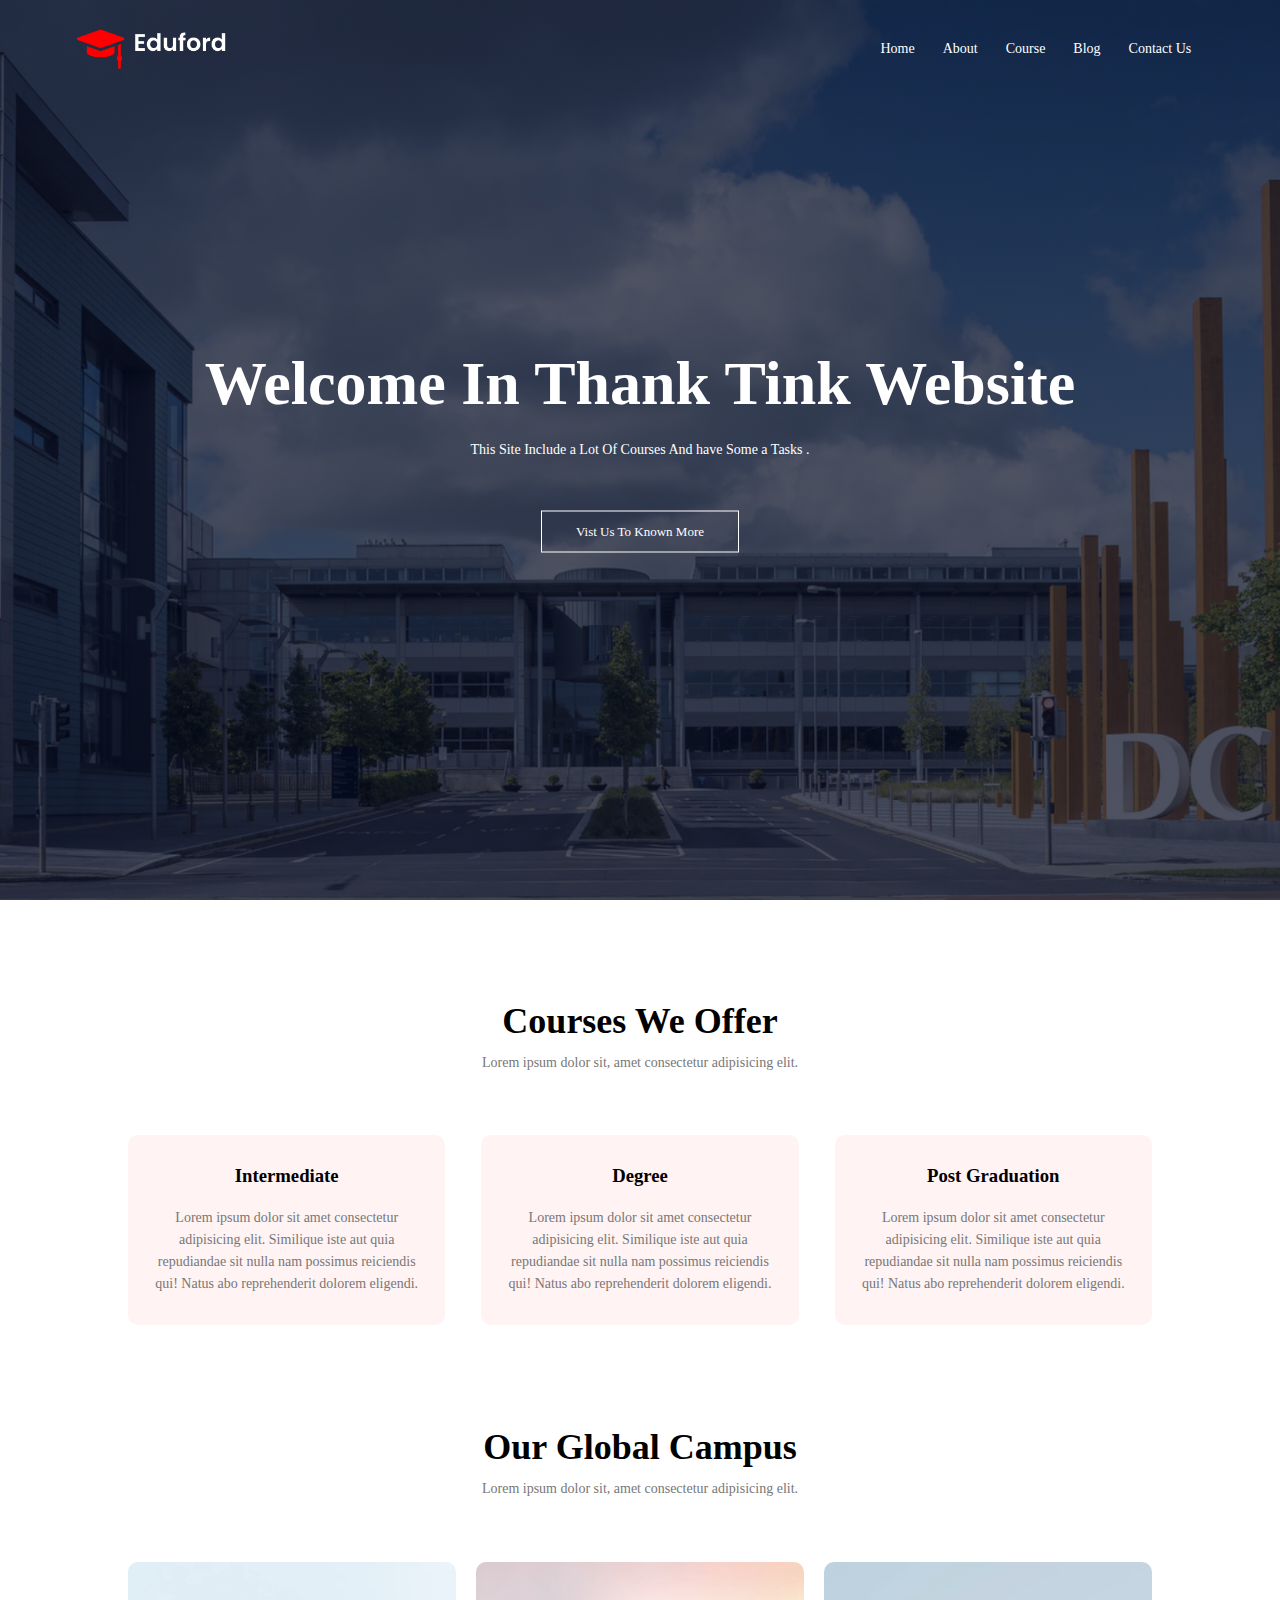
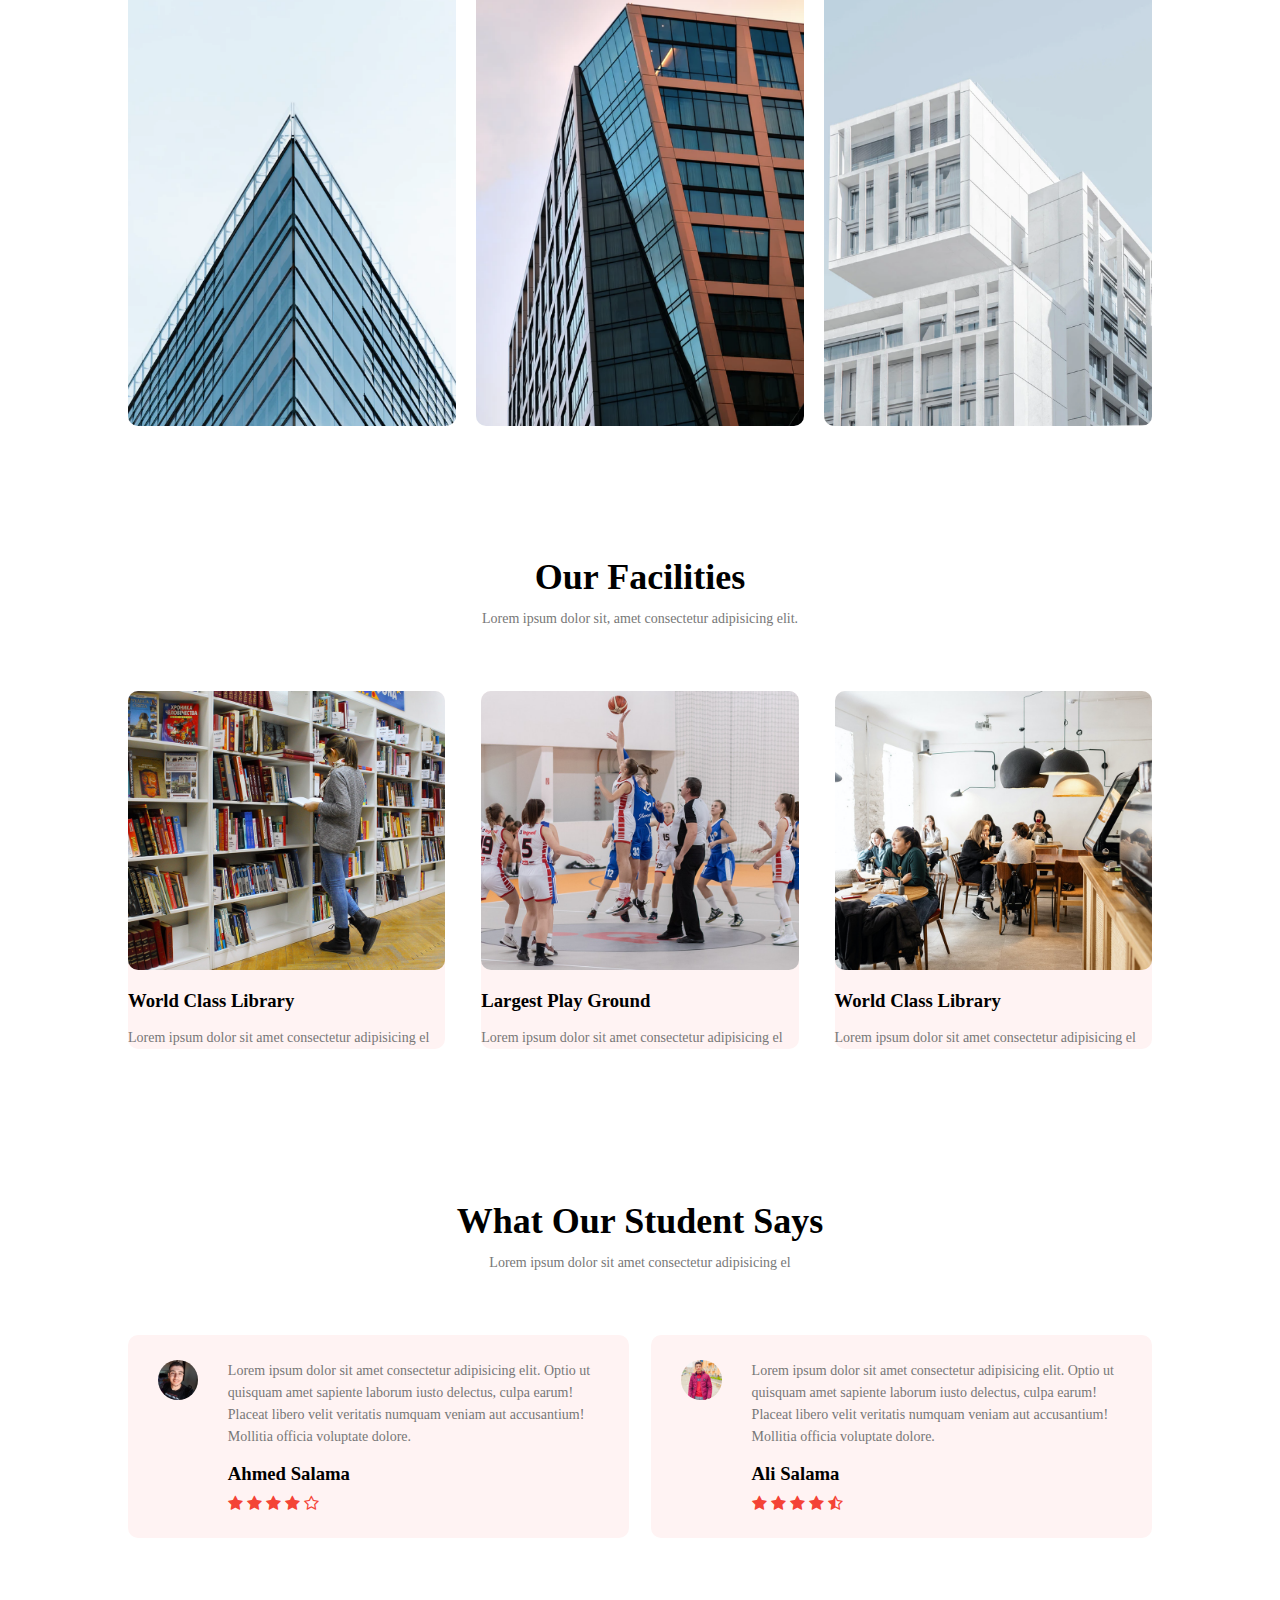
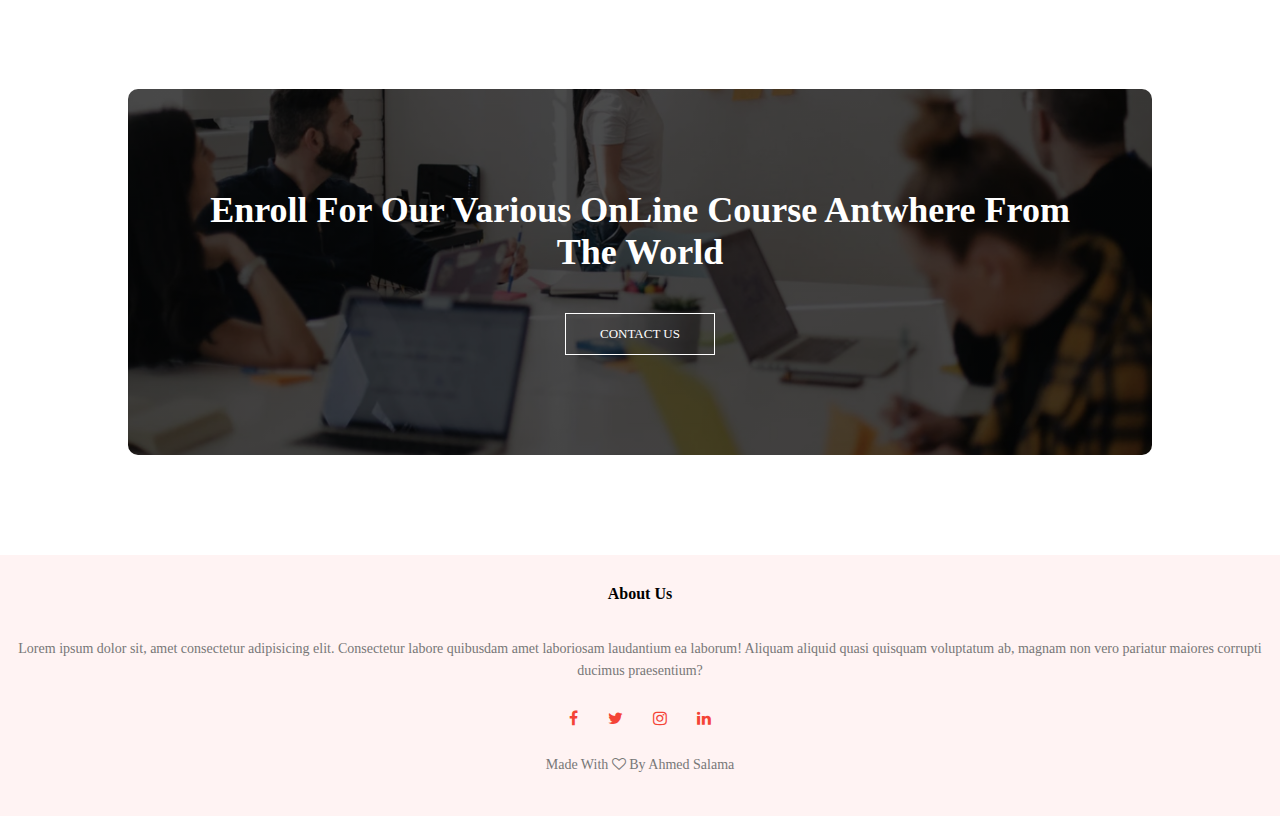
<file: index.html>
<!DOCTYPE html>
<html lang="en">
<head>
    <meta charset="UTF-8">
    <meta http-equiv="X-UA-Compatible" content="IE=edge">
    <link rel="stylesheet" href="style.css">
    <meta name="viewport" content="width=device-width, initial-scale=1.0">
    <link rel="preconnect" href="https://fonts.googleapis.com">
<link rel="preconnect" href="https://fonts.gstatic.com" crossorigin>
<link href="https://fonts.googleapis.com/css2?family=Rubik:ital,wght@0,300;0,600;1,300;1,500&display=swap" 
rel="stylesheet">
<link rel="stylesheet" href="https://stackpath.bootstrapcdn.com/font-awesome/4.7.0/css/font-awesome.min.css">
    <title>Univertry Website Desgin</title>
</head>
<body>
    <section class="header">
        <nav>
            <a href="index.html">
            <img src="eduford_img/logo.png" alt="logo">
            </a>
            <div class="nav-links" id="navLinks">
                <i class="fa fa-times" onclick="hideMenu()" ></i>
                <ul>
                    <li><a href="index.html">Home</a></li>
                    <li><a href="about.html">About</a></li>
                    <li><a href="Course.html">Course</a></li>
                    <li><a href="blog.html">Blog</a></li>
                    <li><a href="Contact.html">Contact Us</a></li>
                </ul>
            </div>
            <i class="fa fa-bars" onclick="showMenu()"></i>
        </nav>
        <div class="text-box">
            <h1>Welcome In Thank Tink Website</h1>
            <p>This Site Include a Lot Of Courses And have Some a Tasks .</p>
            <a href="Course.html" class="hero-btn">Vist Us To Known More</a>
        </div>
    </section>
    <!----------------- courses-------- -->
    <section class="course">
        <h1>Courses We Offer</h1>
        <p>Lorem ipsum dolor sit, amet consectetur adipisicing elit.</p>
        <div class="row">
            <div class="course-col">
                <h3>Intermediate</h3>
                <p>Lorem ipsum dolor sit amet consectetur adipisicing elit.
                Similique iste aut quia repudiandae sit nulla nam possimus 
                reiciendis qui! Natus abo reprehenderit dolorem eligendi.
                </p>
            </div>
            <div class="course-col">
                <h3>Degree</h3>
                <p>Lorem ipsum dolor sit amet consectetur adipisicing elit.
                Similique iste aut quia repudiandae sit nulla nam possimus 
                reiciendis qui! Natus abo reprehenderit dolorem eligendi.
                </p>
            </div>
            <div class="course-col">
                <h3>Post Graduation</h3>
                <p>Lorem ipsum dolor sit amet consectetur adipisicing elit.
                Similique iste aut quia repudiandae sit nulla nam possimus 
                reiciendis qui! Natus abo reprehenderit dolorem eligendi.
                </p>
            </div>
            
        </div>
    </section>

    <!-- campus -->
    <section class="campus">
        <h1>Our Global Campus</h1>
        <p>Lorem ipsum dolor sit, amet consectetur adipisicing elit.</p>
        <div class="row">
            <div class="campus-col">
                <img src="eduford_img/london.png" alt="londonPhoto">
                <div class="layer">
                    <h3>LONDON</h3>
                </div>
            </div>
            <div class="campus-col">
                <img src="eduford_img/newyork.png" alt="newyorkPhoto">
                <div class="layer">
                    <h3>NEWYORK</h3>
                </div>
            </div>
            <div class="campus-col">
                <img src="eduford_img/washington.png" alt="Washinton">
                <div class="layer">
                    <h3>WESTHINGTON</h3>
                </div>
            </div>
        </div>
    </section>

<!-- facility -->
<section class="facilities">
    <h1>Our Facilities</h1>
    <p>Lorem ipsum dolor sit, amet consectetur adipisicing elit.</p>
    <div class="row">
        <div class="facilities-col">
            <img src="eduford_img/library.png" alt="library">
            <h3>World Class Library</h3>
            <p>Lorem ipsum dolor sit amet consectetur adipisicing el </p>
        </div>
        <div class="facilities-col">
            <img src="eduford_img/basketball.png" alt="library">
            <h3>Largest Play Ground</h3>
            <p>Lorem ipsum dolor sit amet consectetur adipisicing el </p>
        </div>
        <div class="facilities-col">
            <img src="eduford_img/cafeteria.png" alt="library">
            <h3>World Class Library</h3>
            <p>Lorem ipsum dolor sit amet consectetur adipisicing el </p>
        </div>
    </div>
</section>

<!-- testimoials -->
<section class="testimonials">
    <h1> What Our Student Says</h1>
    <p>Lorem ipsum dolor sit amet consectetur adipisicing el </p>

    <div class="row">
        <div class="testimonials-col">
            <img src="eduford_img/user4.jpg" alt="user1">
            <div>
                <p>Lorem ipsum dolor sit amet consectetur adipisicing elit. Optio ut quisquam amet sapiente laborum iusto delectus,
                    culpa earum! Placeat libero velit veritatis numquam veniam aut accusantium! Mollitia officia voluptate dolore.
                    </p>
                    <h3>Ahmed Salama</h3>
                    <i class="fa fa-star" ></i>
                    <i class="fa fa-star" ></i>
                    <i class="fa fa-star" ></i>
                    <i class="fa fa-star" ></i>
                    <i class="fa fa-star-o" ></i>
            </div>
        </div>
        <div class="testimonials-col">
            <img src="eduford_img/user5.jpg" alt="user1">
            <div>
                <p>Lorem ipsum dolor sit amet consectetur adipisicing elit. Optio ut quisquam amet sapiente laborum iusto delectus,
                    culpa earum! Placeat libero velit veritatis numquam veniam aut accusantium! Mollitia officia voluptate dolore.
                    </p>
                    <h3>Ali Salama</h3>
                    <i class="fa fa-star" ></i>
                    <i class="fa fa-star" ></i>
                    <i class="fa fa-star" ></i>
                    <i class="fa fa-star" ></i>
                    <i class="fa fa-star-half-o" ></i>

            </div>
        </div>
    </div>
</section>

 <!--call to Action  -->
<section class="cta">
    <h1>Enroll For Our Various OnLine Course Antwhere From<br>
        The World
    </h1>
    <a href="Contact.html" class="hero-btn"   >CONTACT US</a>

</section>



<!-- footer -->
<section class="footer"> 
    <h4>About Us</h4>
    <p>
        Lorem ipsum dolor sit, amet consectetur adipisicing elit.
        Consectetur labore quibusdam amet laboriosam laudantium ea
        laborum! Aliquam aliquid quasi quisquam voluptatum ab, magnam non vero pariatur maiores corrupti ducimus praesentium?
    </p>
    <div class="icons">
        <i class="fa fa-facebook" ></i>
        <i class="fa fa-twitter" ></i>
        <i class="fa fa-instagram" ></i>
        <i class="fa fa-linkedin" ></i>
    </div>
    <p>Made With <i class="fa fa-heart-o"></i> By Ahmed Salama</p>
</section>

    <!-- js code -->
    <script>
        var navLinks = document.getElementById("navLinks");
        function showMenu(){
            navLinks.style.right= "0";
        }
        function hideMenu(){
            navLinks.style.right= "-200px";
        }
        
        
    </script>
</body>
</html>
</file>
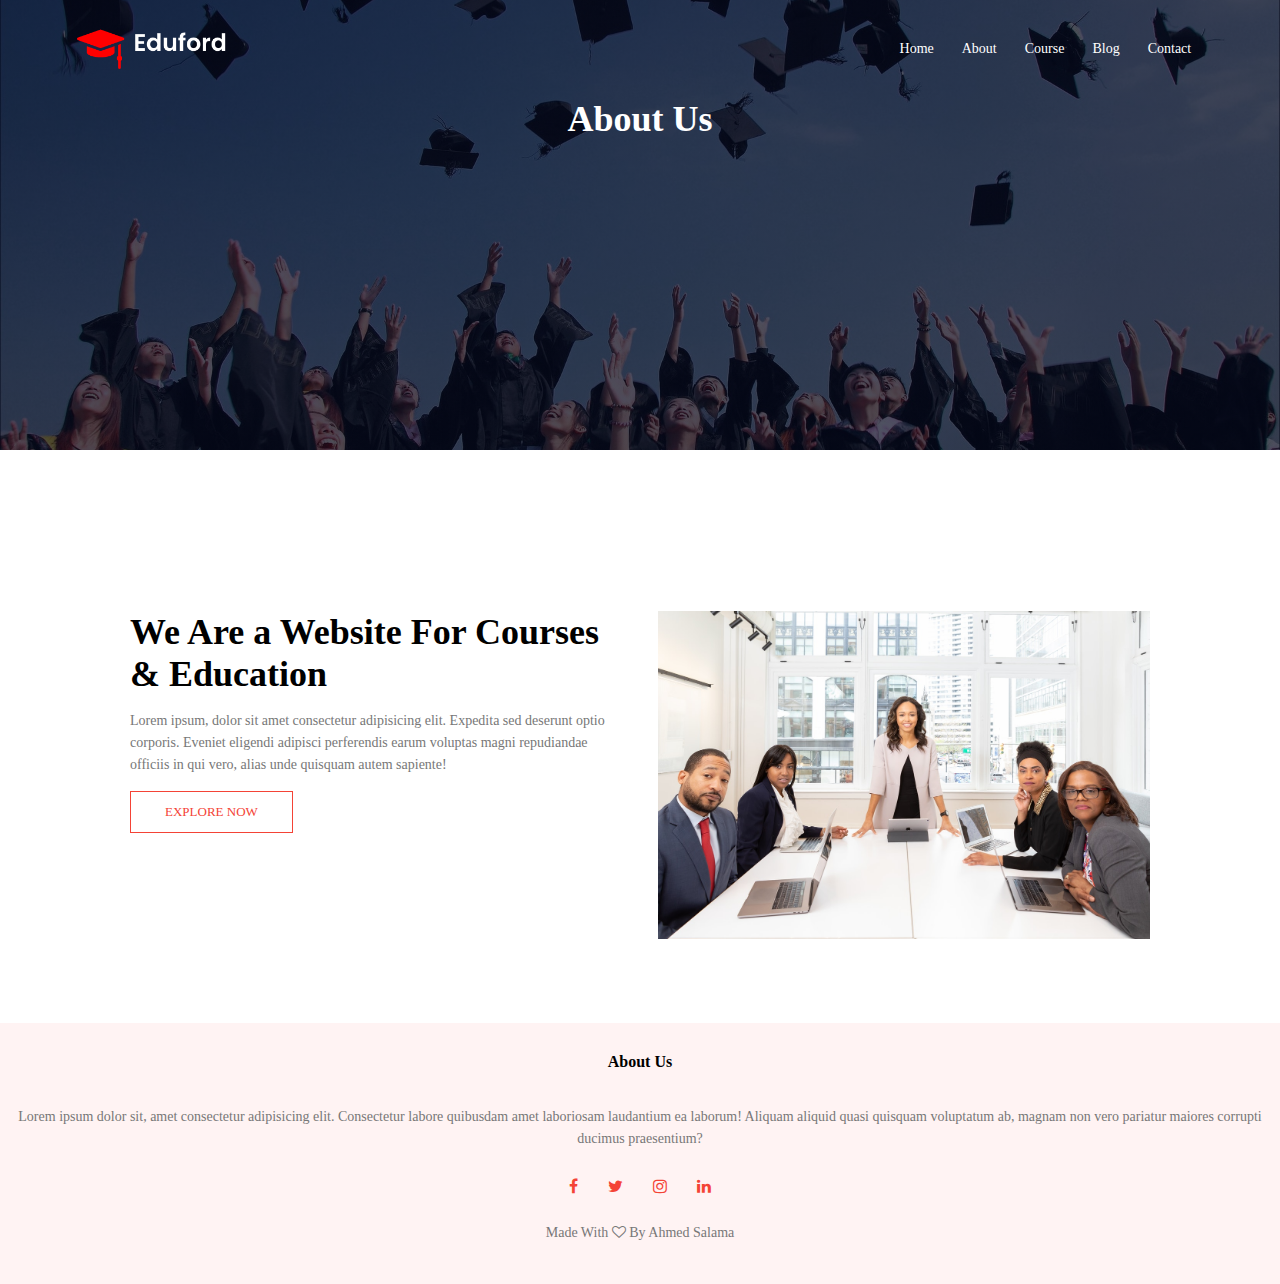
<file: about.html>
<!DOCTYPE html>
<html lang="en">
<head>
    <meta charset="UTF-8">
    <meta http-equiv="X-UA-Compatible" content="IE=edge">
    <link rel="stylesheet" href="style.css">
    <meta name="viewport" content="width=device-width, initial-scale=1.0">
    <link rel="preconnect" href="https://fonts.googleapis.com">
<link rel="preconnect" href="https://fonts.gstatic.com" crossorigin>
<link href="https://fonts.googleapis.com/css2?family=Rubik:ital,wght@0,300;0,600;1,300;1,500&display=swap" 
rel="stylesheet">
<link rel="stylesheet" href="https://stackpath.bootstrapcdn.com/font-awesome/4.7.0/css/font-awesome.min.css">
    <title>Univertry Website Desgin</title>
</head>
<body>
    <section class="sub-header">
        <nav>
            <a href="index.html">
            <img src="eduford_img/logo.png" alt="logo">
            </a>
            <div class="nav-links" id="navLinks">
                <i class="fa fa-times" onclick="hideMenu()" ></i>
                <ul>
                    <li><a href="index.html">Home</a></li>
                    <li><a href="about.html">About</a></li>
                    <li><a href="Course.html">Course</a></li>
                    <li><a href="blog.html">Blog</a></li>
                    <li><a href="Contact.html">Contact</a></li>
                </ul>
            </div>
            <i class="fa fa-bars" onclick="showMenu()"></i>
        </nav>
        <h1>About Us</h1>
        
    </section>

<!--  about us content -->
    <section class="about-us">
        <div class="row">
            <div class="about-col">
                <h1>We Are a Website For Courses & Education</h1>
                <p> Lorem ipsum, dolor sit amet consectetur adipisicing elit.
                    Expedita sed deserunt optio corporis. Eveniet eligendi adipisci 
                    perferendis earum voluptas magni repudiandae officiis in qui vero,
                    alias unde quisquam autem sapiente!</p>
                    <a href="" class="hero-btn red-btn">EXPLORE NOW</a>
            </div>
            <div class="about-col">
                <img src="eduford_img/about.jpg" alt="about">
            </div>
        </div>
    </section>








<!-- footer -->
<section class="footer"> 
    <h4>About Us</h4>
    <p>
        Lorem ipsum dolor sit, amet consectetur adipisicing elit.
        Consectetur labore quibusdam amet laboriosam laudantium ea
        laborum! Aliquam aliquid quasi quisquam voluptatum ab, magnam non vero pariatur maiores corrupti ducimus praesentium?
    </p>
    <div class="icons">
        <i class="fa fa-facebook" ></i>
        <i class="fa fa-twitter" ></i>
        <i class="fa fa-instagram" ></i>
        <i class="fa fa-linkedin" ></i>
    </div>
    <p>Made With <i class="fa fa-heart-o"></i> By Ahmed Salama</p>
</section>

    <!-- js code -->
    <script>
        var navLinks = document.getElementById("navLinks");
        function showMenu(){
            navLinks.style.right= "0";
        }
        function hideMenu(){
            navLinks.style.right= "-200px";
        }
    </script>
</body>
</html>
</file>
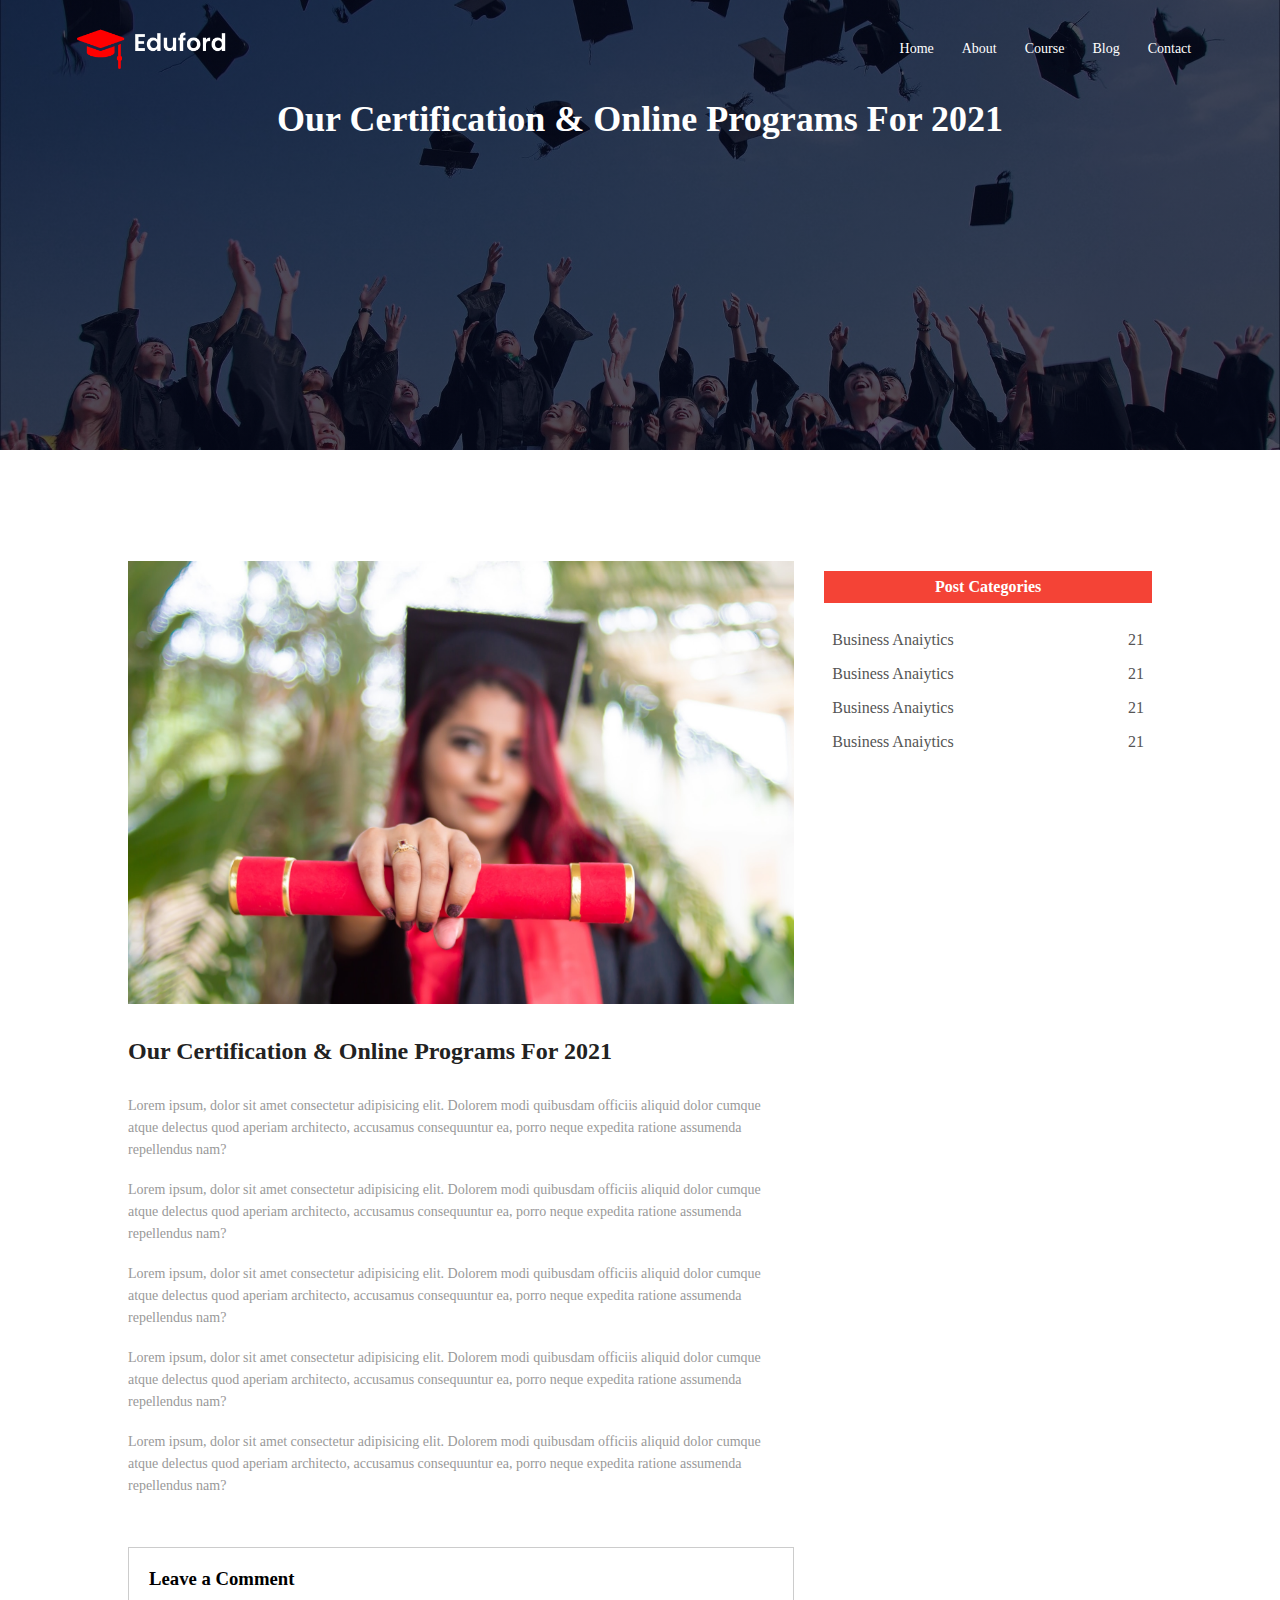
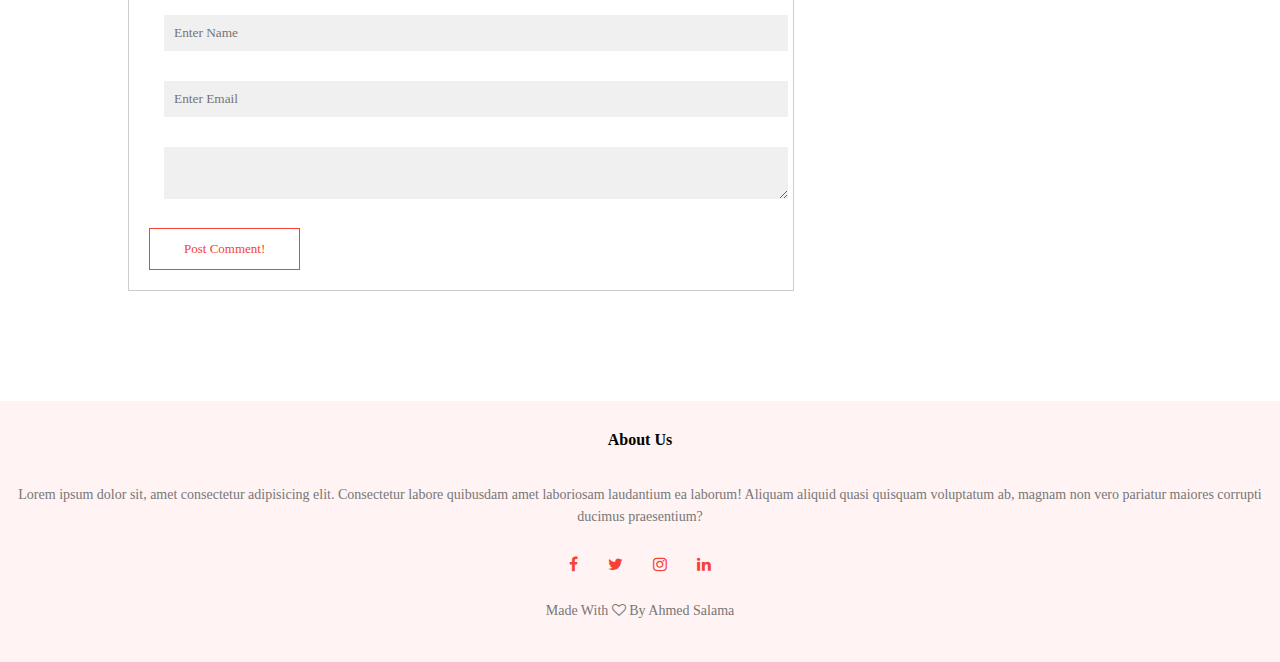
<file: blog.html>
<!DOCTYPE html>
<html lang="en">
<head>
    <meta charset="UTF-8">
    <meta http-equiv="X-UA-Compatible" content="IE=edge">
    <link rel="stylesheet" href="style.css">
    <meta name="viewport" content="width=device-width, initial-scale=1.0">
    <link rel="preconnect" href="https://fonts.googleapis.com">
<link rel="preconnect" href="https://fonts.gstatic.com" crossorigin>
<link href="https://fonts.googleapis.com/css2?family=Rubik:ital,wght@0,300;0,600;1,300;1,500&display=swap" 
rel="stylesheet">
<link rel="stylesheet" href="https://stackpath.bootstrapcdn.com/font-awesome/4.7.0/css/font-awesome.min.css">
    <title>Univertry Website Desgin</title>
</head>
<body>
    <section class="sub-header">
        <nav>
            <a href="index.html">
            <img src="eduford_img/logo.png" alt="logo">
            </a>
            <div class="nav-links" id="navLinks">
                <i class="fa fa-times" onclick="hideMenu()" ></i>
                <ul>
                    <li><a href="index.html">Home</a></li>
                    <li><a href="about.html">About</a></li>
                    <li><a href="Course.html">Course</a></li>
                    <li><a href="blog.html">Blog</a></li>
                    <li><a href="Contact.html">Contact</a></li>
                </ul>
            </div>
            <i class="fa fa-bars" onclick="showMenu()"></i>
        </nav>
        <h1>Our Certification & Online Programs For 2021</h1>
        
    </section>

<!-- blog page content -->
<section class="blog-content">
    <div class="row">
        <div class="blog-left">
            <img src="eduford_img/certificate.jpg" alt="certificate">
            <h2>Our Certification & Online Programs For 2021</h2>
            <p>Lorem ipsum, dolor sit amet consectetur adipisicing elit. Dolorem modi quibusdam officiis aliquid dolor cumque atque delectus quod aperiam architecto, accusamus consequuntur ea, porro neque expedita ratione assumenda repellendus nam?</p><br>
            <p>Lorem ipsum, dolor sit amet consectetur adipisicing elit. Dolorem modi quibusdam officiis aliquid dolor cumque atque delectus quod aperiam architecto, accusamus consequuntur ea, porro neque expedita ratione assumenda repellendus nam?</p><br>
            <p>Lorem ipsum, dolor sit amet consectetur adipisicing elit. Dolorem modi quibusdam officiis aliquid dolor cumque atque delectus quod aperiam architecto, accusamus consequuntur ea, porro neque expedita ratione assumenda repellendus nam?</p><br>
            <p>Lorem ipsum, dolor sit amet consectetur adipisicing elit. Dolorem modi quibusdam officiis aliquid dolor cumque atque delectus quod aperiam architecto, accusamus consequuntur ea, porro neque expedita ratione assumenda repellendus nam?</p><br>
            <p>Lorem ipsum, dolor sit amet consectetur adipisicing elit. Dolorem modi quibusdam officiis aliquid dolor cumque atque delectus quod aperiam architecto, accusamus consequuntur ea, porro neque expedita ratione assumenda repellendus nam?</p>


            <div class="comment-box">
                <h3>Leave a Comment</h3>
                <form action="" class="comment-form">
                    <input type="text" placeholder="Enter Name">
                    <input type="email" placeholder="Enter Email">
                    <textarea type="text" placeholder="Ypur Comment">
                    </textarea>
                    <button type="submit" class="hero-btn red-btn"> Post Comment!</button>
                </form>
            </div>
        </div>
        <div class="blog-right">
            <h3>Post Categories</h3>
            <div>
                <span>Business Anaiytics</span>
                <span>21</span>
            </div>
            <div>
                <span>Business Anaiytics</span>
                <span>21</span>
            </div>
            <div>
                <span>Business Anaiytics</span>
                <span>21</span>
            </div>
            <div>
                <span>Business Anaiytics</span>
                <span>21</span>
            </div>
        </div>
    </div>
</section>







<!-- footer -->
<section class="footer"> 
    <h4>About Us</h4>
    <p>
        Lorem ipsum dolor sit, amet consectetur adipisicing elit.
        Consectetur labore quibusdam amet laboriosam laudantium ea
        laborum! Aliquam aliquid quasi quisquam voluptatum ab, magnam non vero pariatur maiores corrupti ducimus praesentium?
    </p>
    <div class="icons">
        <i class="fa fa-facebook" ></i>
        <i class="fa fa-twitter" ></i>
        <i class="fa fa-instagram" ></i>
        <i class="fa fa-linkedin" ></i>
    </div>
    <p>Made With <i class="fa fa-heart-o"></i> By Ahmed Salama</p>
</section>

    <!-- js code -->
    <script>
        var navLinks = document.getElementById("navLinks");
        function showMenu(){
            navLinks.style.right= "0";
        }
        function hideMenu(){
            navLinks.style.right= "-200px";
        }
    </script>
</body>
</html>
</file>
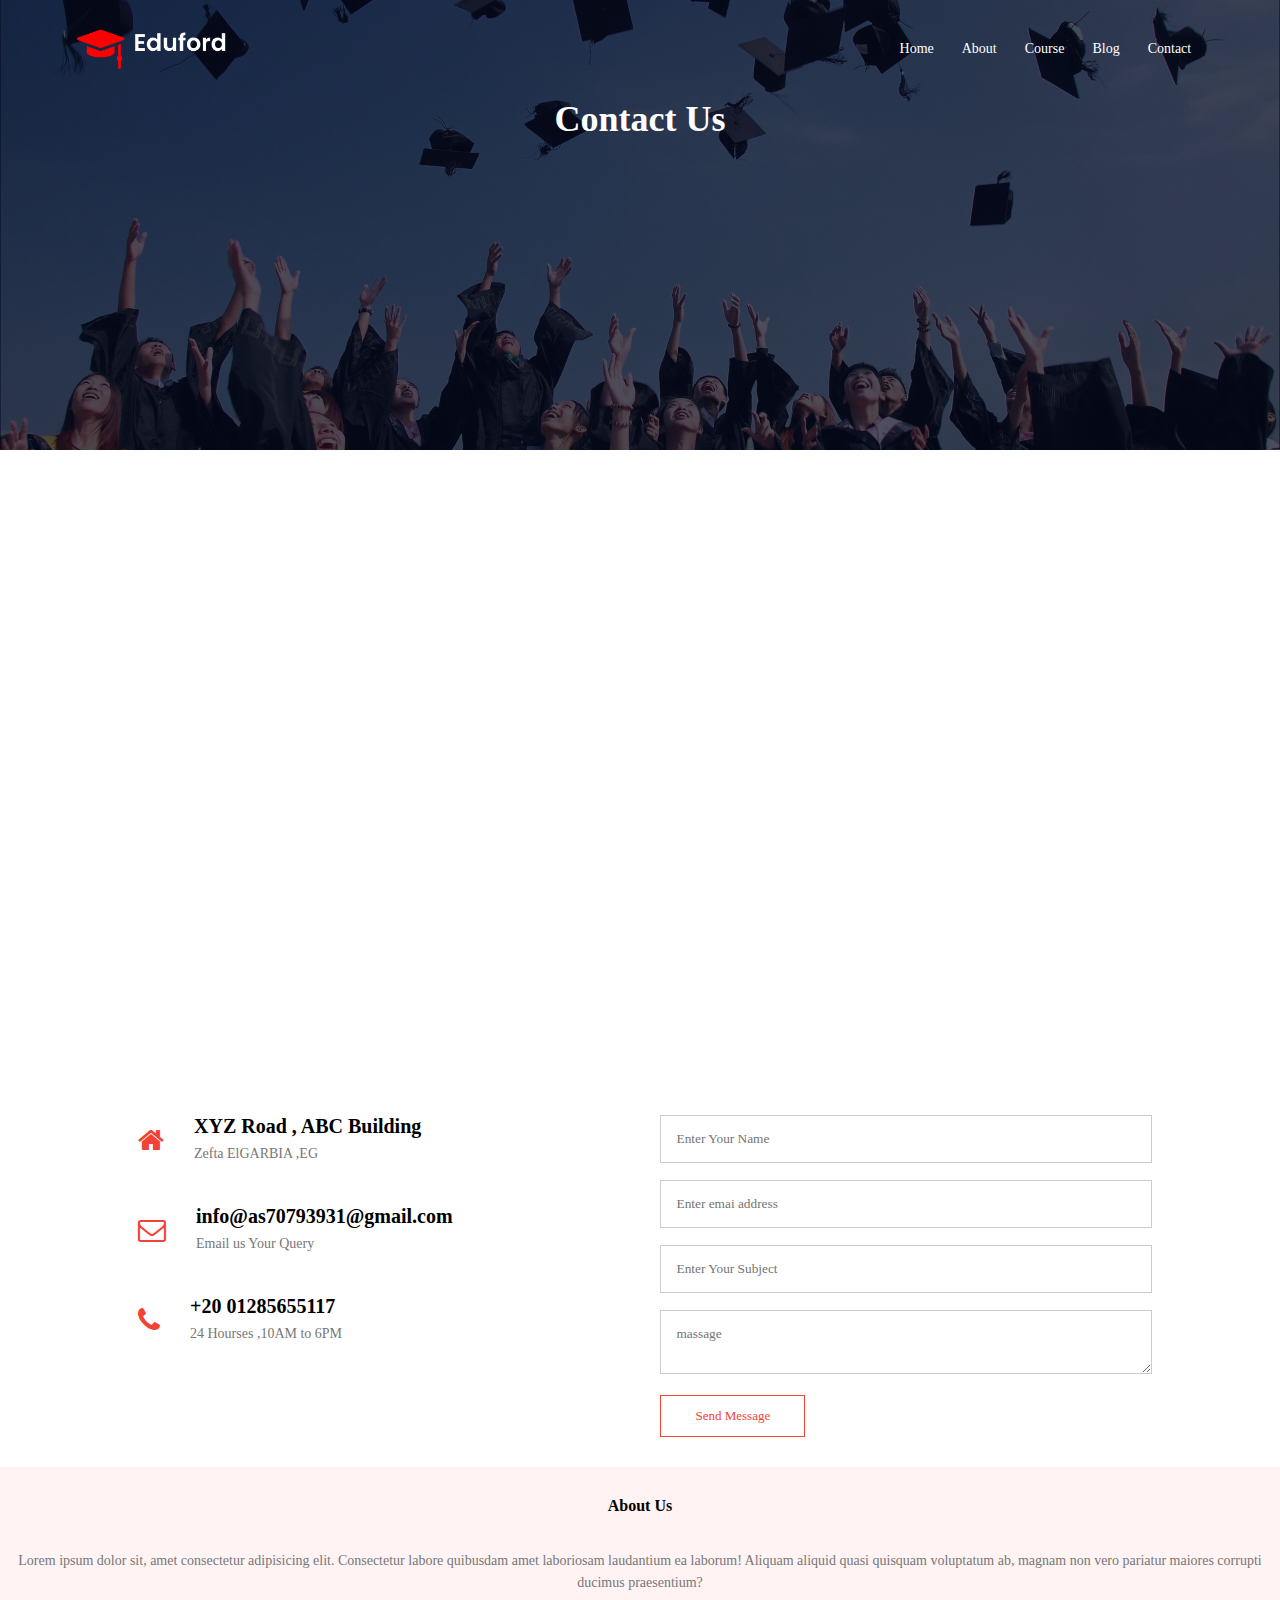
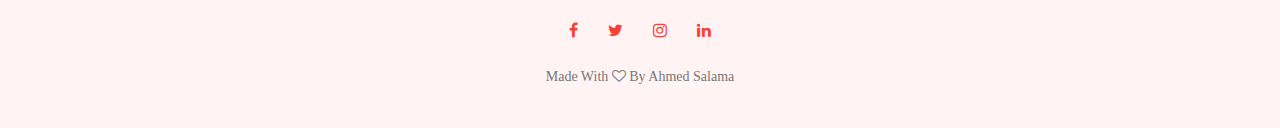
<file: Contact.html>
<!DOCTYPE html>
<html lang="en">
<head>
    <meta charset="UTF-8">
    <meta http-equiv="X-UA-Compatible" content="IE=edge">
    <link rel="stylesheet" href="style.css">
    <meta name="viewport" content="width=device-width, initial-scale=1.0">
    <link rel="preconnect" href="https://fonts.googleapis.com">
<link rel="preconnect" href="https://fonts.gstatic.com" crossorigin>
<link href="https://fonts.googleapis.com/css2?family=Rubik:ital,wght@0,300;0,600;1,300;1,500&display=swap" 
rel="stylesheet">
<link rel="stylesheet" href="https://stackpath.bootstrapcdn.com/font-awesome/4.7.0/css/font-awesome.min.css">
    <title>Univertry Website Desgin</title>
</head>
<body>
    <section class="sub-header">
        <nav>
            <a href="index.html">
            <img src="eduford_img/logo.png" alt="logo">
            </a>
            <div class="nav-links" id="navLinks">
                <i class="fa fa-times" onclick="hideMenu()" ></i>
                <ul>
                    <li><a href="index.html">Home</a></li>
                    <li><a href="about.html">About</a></li>
                    <li><a href="Course.html">Course</a></li>
                    <li><a href="blog.html">Blog</a></li>
                    <li><a href="">Contact</a></li>
                </ul>
            </div>
            <i class="fa fa-bars" onclick="showMenu()"></i>
        </nav>
        <h1>Contact Us</h1>
        
    </section>

<!-- section location -->

<section class="location">
    <iframe src="https://www.google.com/maps/embed?pb=!1m14!1m8!1m3!1d54916.48613276481!2d31.1870697!3d30.6542322!3m2!1i1024!2i768!4f13.1!3m3!1m2!1s0x14f7c249802c1eaf%3A0x27c219c2f84e0eac!2z2YPZgdixINmB2LHYs9mK2LPYjCDYstmB2KrZidiMINmF2K3Yp9mB2LjYqSDYp9mE2LrYsdio2YrYqQ!5e0!3m2!1sar!2seg!4v1702074558848!5m2!1sar!2seg" width="600" height="450" style="border:0;" allowfullscreen="" loading="lazy"
     referrerpolicy="no-referrer-when-downgrade"></iframe>
</section>
<section class="contact-us">
    <div class="row">
        <div class="contact-col">
            <div>
                <i class="fa fa-home"></i>
            <span>
                <h5>XYZ Road , ABC Building</h5>
                <p>Zefta ElGARBIA ,EG</p>
            </span>
            </div>
            <div>
                <i class="fa fa-envelope-o"></i>
            <span>
                <h5>info@as70793931@gmail.com</h5>
                <p>Email us Your Query</p>
            </span>
            </div>
            <div>
                <i class="fa fa-phone"></i>
            <span>
                <h5>+20 01285655117</h5>
                <p>24 Hourses  ,10AM to 6PM</p>
            </span>
            </div>
            
        </div>
        <div class="contact-col">
            <form action="form-handel.php" method="post">
                <input type="text" placeholder="Enter Your Name" required name="name">
                <input type="email" placeholder="Enter emai address" required name="email">
                <input type="text" placeholder="Enter Your Subject" required name="subject">
                <textarea type="8" placeholder="massage" required name="message"></textarea>
                <button type="submit" class="hero-btn red-btn">Send Message</button>
            </form>
        </div>
    </div>
</section>





<!-- footer -->
<section class="footer"> 
    <h4>About Us</h4>
    <p>
        Lorem ipsum dolor sit, amet consectetur adipisicing elit.
        Consectetur labore quibusdam amet laboriosam laudantium ea
        laborum! Aliquam aliquid quasi quisquam voluptatum ab, magnam non vero pariatur maiores corrupti ducimus praesentium?
    </p>
    <div class="icons">
        <i class="fa fa-facebook" ></i>
        <i class="fa fa-twitter" ></i>
        <i class="fa fa-instagram" ></i>
        <i class="fa fa-linkedin" ></i>
    </div>
    <p>Made With <i class="fa fa-heart-o"></i> By Ahmed Salama</p>
</section>

    <!-- js code -->
    <script>
        var navLinks = document.getElementById("navLinks");
        function showMenu(){
            navLinks.style.right= "0";
        }
        function hideMenu(){
            navLinks.style.right= "-200px";
        }
    </script>
</body>
</html>
</file>
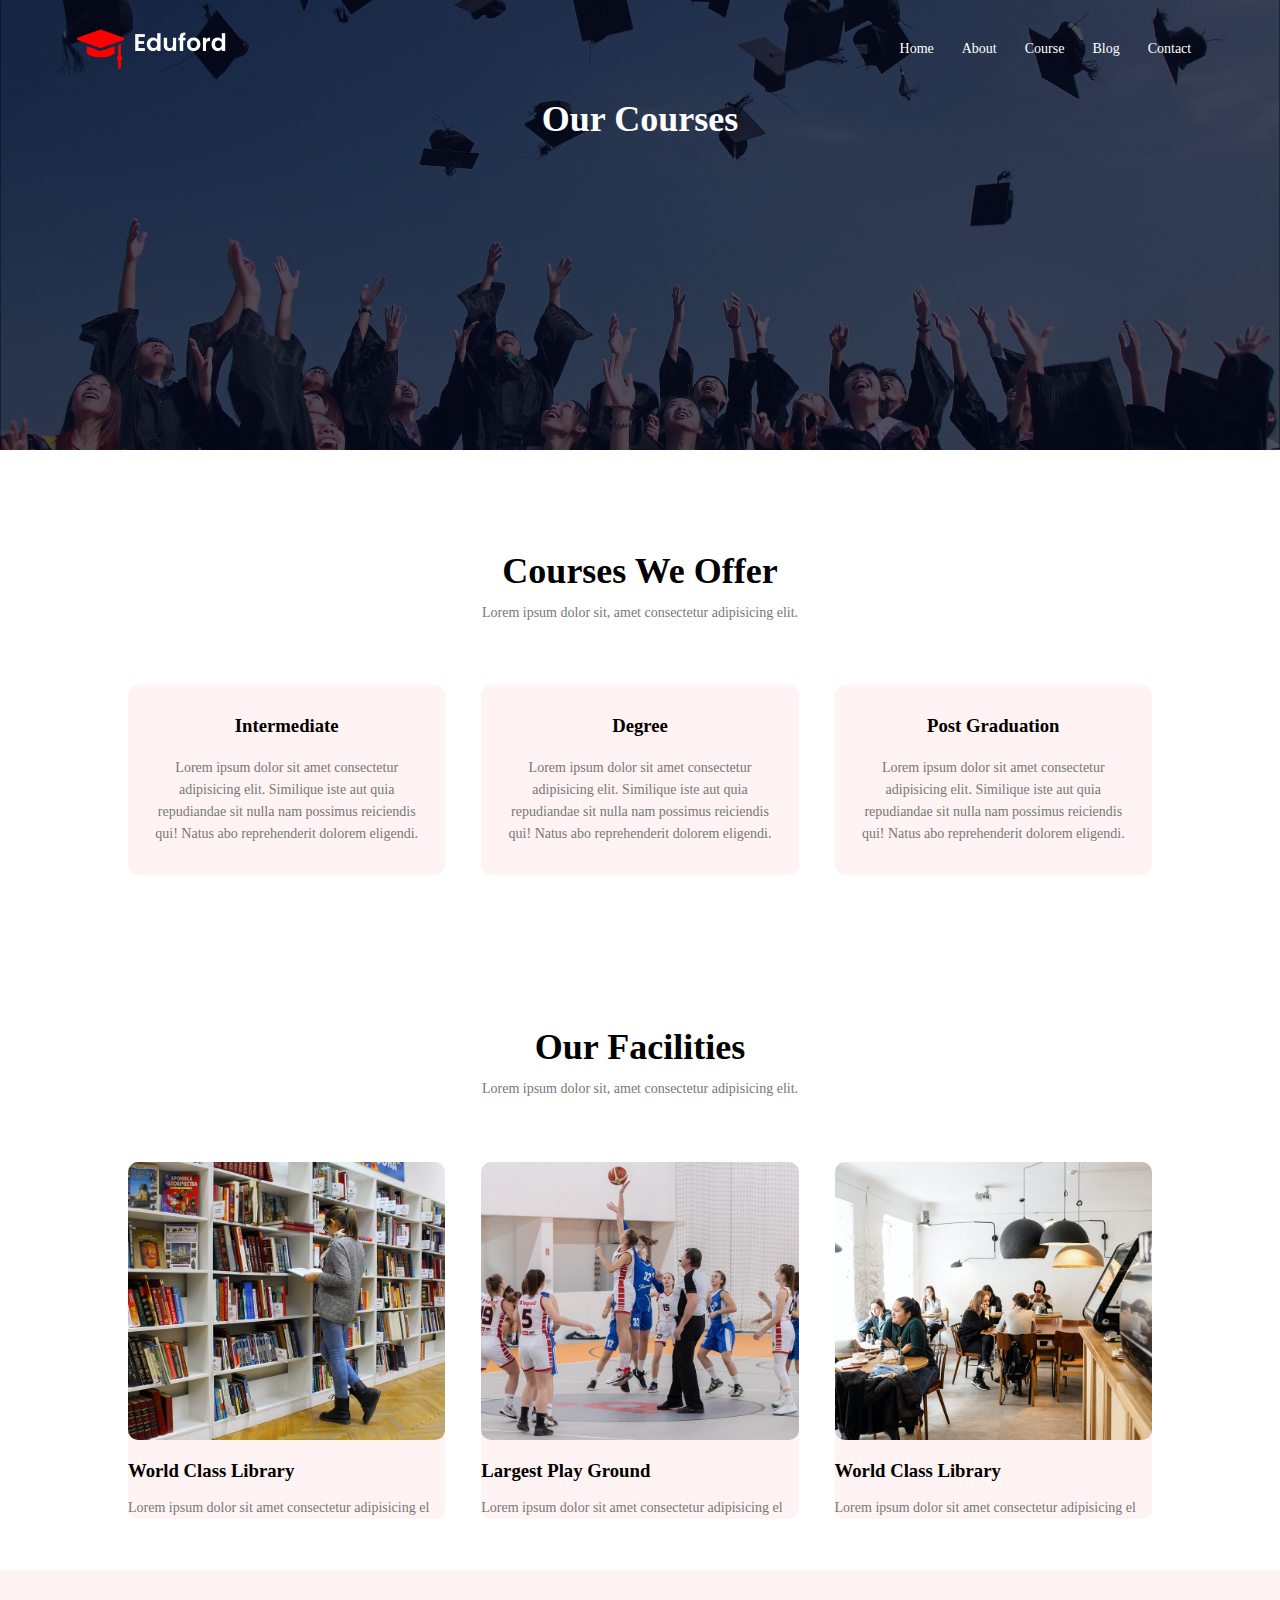
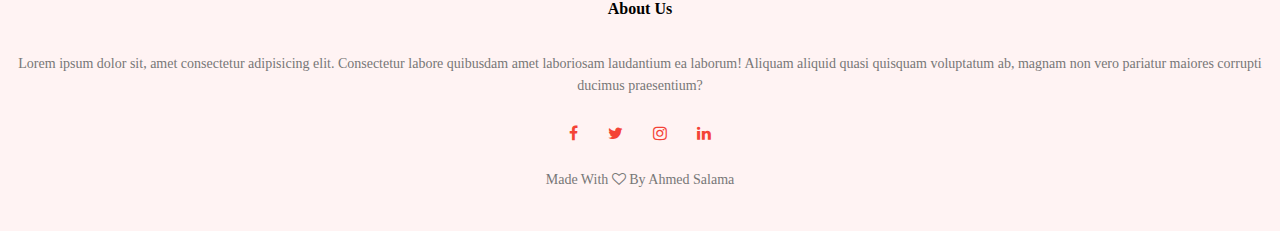
<file: Course.html>
<!DOCTYPE html>
<html lang="en">
<head>
    <meta charset="UTF-8">
    <meta http-equiv="X-UA-Compatible" content="IE=edge">
    <link rel="stylesheet" href="style.css">
    <meta name="viewport" content="width=device-width, initial-scale=1.0">
    <link rel="preconnect" href="https://fonts.googleapis.com">
<link rel="preconnect" href="https://fonts.gstatic.com" crossorigin>
<link href="https://fonts.googleapis.com/css2?family=Rubik:ital,wght@0,300;0,600;1,300;1,500&display=swap" 
rel="stylesheet">
<link rel="stylesheet" href="https://stackpath.bootstrapcdn.com/font-awesome/4.7.0/css/font-awesome.min.css">
    <title>Univertry Website Desgin</title>
</head>
<body ">
    <section class="sub-header">
        <nav>
            <a href="index.html">
            <img src="eduford_img/logo.png" alt="logo">
            </a>
            <div class="nav-links" id="navLinks">
                <i class="fa fa-times" onclick="hideMenu()" ></i>
                <ul>
                    <li><a href="index.html">Home</a></li>
                    <li><a href="about.html">About</a></li>
                    <li><a href="Course.html">Course</a></li>
                    <li><a href="blog.html">Blog</a></li>
                    <li><a href="Contact.html">Contact</a></li>
                </ul>
            </div>
            <i class="fa fa-bars" onclick="showMenu()"></i>
        </nav>
        <h1>Our Courses</h1>
        
    </section>
<!--  Courses -->

<section class="course">
    <h1>Courses We Offer</h1>
    <p>Lorem ipsum dolor sit, amet consectetur adipisicing elit.</p>
    <div class="row">
        <div class="course-col">
            <h3>Intermediate</h3>
            <p>Lorem ipsum dolor sit amet consectetur adipisicing elit.
            Similique iste aut quia repudiandae sit nulla nam possimus 
            reiciendis qui! Natus abo reprehenderit dolorem eligendi.
            </p>
        </div>
        <div class="course-col">
            <h3>Degree</h3>
            <p>Lorem ipsum dolor sit amet consectetur adipisicing elit.
            Similique iste aut quia repudiandae sit nulla nam possimus 
            reiciendis qui! Natus abo reprehenderit dolorem eligendi.
            </p>
        </div>
        <div class="course-col">
            <h3>Post Graduation</h3>
            <p>Lorem ipsum dolor sit amet consectetur adipisicing elit.
            Similique iste aut quia repudiandae sit nulla nam possimus 
            reiciendis qui! Natus abo reprehenderit dolorem eligendi.
            </p>
        </div>
        
    </div>
</section>

<!-- facilities -->

<section class="facilities">
    <h1>Our Facilities</h1>
    <p>Lorem ipsum dolor sit, amet consectetur adipisicing elit.</p>
    <div class="row">
        <div class="facilities-col">
            <img src="eduford_img/library.png" alt="library">
            <h3>World Class Library</h3>
            <p>Lorem ipsum dolor sit amet consectetur adipisicing el </p>
        </div>
        <div class="facilities-col">
            <img src="eduford_img/basketball.png" alt="library">
            <h3>Largest Play Ground</h3>
            <p>Lorem ipsum dolor sit amet consectetur adipisicing el </p>
        </div>
        <div class="facilities-col">
            <img src="eduford_img/cafeteria.png" alt="library">
            <h3>World Class Library</h3>
            <p>Lorem ipsum dolor sit amet consectetur adipisicing el </p>
        </div>
    </div>
</section>



<!-- footer -->
<section class="footer"> 
    <h4>About Us</h4>
    <p>
        Lorem ipsum dolor sit, amet consectetur adipisicing elit.
        Consectetur labore quibusdam amet laboriosam laudantium ea
        laborum! Aliquam aliquid quasi quisquam voluptatum ab, magnam non vero pariatur maiores corrupti ducimus praesentium?
    </p>
    <div class="icons">
        <i class="fa fa-facebook" ></i>
        <i class="fa fa-twitter" ></i>
        <i class="fa fa-instagram" ></i>
        <i class="fa fa-linkedin" ></i>
    </div>
    <p>Made With <i class="fa fa-heart-o"></i> By Ahmed Salama</p>
</section>

    <!-- js code -->
    <script>
        var navLinks = document.getElementById("navLinks");
        function showMenu(){
            navLinks.style.right= "0";
        }
        function hideMenu(){
            navLinks.style.right= "-200px";
        }
    </script>
</body>
</html>
</file>
<file: style.css>
* {
    margin: 0;
    padding: 0;
    font-family: 'Poppins','sans-serif';
}
.header {
    min-height: 100vh;
    width: 100%;
    background-image: linear-gradient(rgba(4,9,30,0.7),rgba(4,9,30,0.7)) , url(eduford_img/banner.png);
    background-position: center;
    background-size: cover;
    position: relative;
}
nav {
    display: flex;
    padding: 2% 6%;
    justify-content: center;
    align-items: center;
}
nav img {
    width: 150px;
}
.nav-links {
    flex: 1;
    text-align: right;
}
.nav-links ul li{
    list-style: none;
    display: inline-block;
    padding: 8px 12px;
    position: relative;
}
.nav-links ul li::after {
    content: '';
    width: 0%;
    height: 2px;
    background-color: #f44336;
    display: block;
    margin: auto;
    transition: .5s;
}
.nav-links ul li a {
    text-decoration: none;
    color: #fff;
    font-size: 14px;
}
.nav-links ul li:hover::after {
    width: 100%;

}
.text-box {
    width: 90%;
    color: #fff;
    position: absolute;
    top: 50%;
    left: 50%;
    transform: translate(-50% , -50%);
    text-align: center;
}
.text-box h1 {
    font-size: 62px;
}
.text-box p {
    margin: 10px 0 40px;
    color: #fff;
}
.hero-btn {
    text-decoration: none;
    color: #fff;
    border: 1px solid #fff;
    display: inline-block;
    position: relative;
    font-size: 13px;
    cursor: pointer;
    background: transparent;
    padding: 12px 34px;
}
.hero-btn:hover {
    border: 1px solid #f44336;
    color: #fff;
    background-color: #f44336;
    transition: .5s ease-in-out;
}
nav .fa {
    display: none;
}
 nav  .fa-bars {
    position: absolute;
    top: 0px;
    right: 0px ;
 }
/* responsive a small screen */
@media (max-width:700px) {
    .text-box h1 {
        font-size: 20px;
    }
    .nav-links ul li {
        display: block;
    }
    .nav-links {
        position: fixed;
        background:#f44336 ;
        height: 100vh;
        width: 200px;
        top: 0;
        right: -200px;
        text-align: left;
        z-index: 2;
        transition: .5s ease-in-out;
    }
    nav .fa {
        display: block;
        color: #fff;
        margin: 10px;
        font-size: 22px;
        cursor: pointer;
        
    }
    .nav-links ul  {
        padding: 30px;
    }
    /* -------row in cards */
    .row {
        flex-direction: column;
    }
    /* testimonial */
    .testimonials-col img {
        margin-left: 0px;
        margin-right: 15px;
    }
    /* cta */
    .cta h1 {
        font-size: 20px;
    }
    /* blog sub-header */
    .sub-header h1 {
        font-size: 24px;
    }
}
/* ----courses */
.course {
    width: 80%;
    margin: auto;
    text-align: center;
    padding-top: 100px;
}
h1 {
    font-size: 36px;
    font-weight: 600;
}
p {
    color: #777;
    font-size: 14px;
    font-weight: 300;
    line-height: 22px;
    padding: 10px;
}
.row {
    margin-top: 5%;
    display: flex;
    justify-content: space-between;
}
.course-col {
    flex-basis: 31%;
    background: #fff3f3;
    padding: 20px 12px;
    border-radius: 10px;
    box-sizing: border-box;
    margin-bottom: 5%;
    transition: 0.5s;
}
h3 {
    text-align: center;
    font-weight: 600;
    margin: 10px 0;
}
.course-col:hover {
    box-shadow: 0 0 20px 0px rgba(0, 0, 0, 0.2);
}

/* canpus */
.campus {
    width: 80%;
    margin: auto;
    text-align: center;
    padding-top: 50px;
}
.campus-col {
    flex-basis: 32%;
    border-radius: 10px;
    margin-bottom: 30px;
    position: relative;
    overflow: hidden;
}
.campus-col img {
    width: 100%;
    display: block; 
}
.layer {
    background: transparent;
    height: 100%;
    width: 100%;
    position: absolute;
    top: 0;
    left: 0;
    transition: 0.5s ease-in-out;
}
.layer:hover {
    background: rgba(0, 0, 0, 0.5);
}
.layer h3 {
    width: 100%;
    font-weight: 500;
    color: #fff;
    font-size: 26px;
    bottom: 0;
    left: 50%;
    transform: translateX(-50%);
    position: absolute;
    opacity: 0;
    transition: 0.5s ease-in-out;
}
.layer:hover h3 {
    bottom: 49%;
    opacity: 1;
}

/* facilities */
.facilities {
    width: 80%;
    margin: auto;
    text-align: center;
    padding-top: 100px;


}
.facilities-col {
    flex-basis: 31%;
    border-radius: 10px;
    margin-bottom: 5%;
    text-align: left;
    background-color: #fff3f3;
    
}

.facilities-col img {
    width: 100%;
    border-radius: 10px;
}
.facilities-col p {
    padding: 0;
}
.facilities-col h3 {
    margin-top: 16px;
    margin-bottom: 15px;
    text-align: left;
}
/* teatimonial */
.testimonials {
    width: 80%;
    margin: auto;
    padding-top: 100pX;
    text-align: center;

}
.testimonials-col {
    flex-basis: 44%;
    border-radius: 10px;
    margin-bottom: 5%;
    text-align: left;
    background: #fff3f3;
    padding: 25px;
    cursor: pointer;
    display: flex
}
.testimonials-col img {
    height: 40px;
    margin-left: 5px;
    margin-right: 30px;
    border-radius: 50%
}
.testimonials-col h3 {
    margin-top: 15px;
    text-align: left;
}
.testimonials-col p {
    padding: 0;
}
.testimonials-col:hover {
    
        box-shadow: 0 0 20px 0px rgba(0, 0, 0, 0.2);
    
}
.testimonials-col .fa {
    color: #f44336;
}
/* call action */
.cta {
    margin: 100px auto;
    width: 80%;
    background-image: linear-gradient(rgba(0,0,0,0.7),rgba(0,0,0,0.7)),url(eduford_img/banner2.jpg);
    background-size: cover;
    text-align: center;
    background-position: center;
    border-radius: 10px;
    padding: 100px 0;
    
}
.cta h1 {
    
    color: #fff;
    margin-bottom: 40px;
}
/* footer */
.footer {
    width: 100%;
    text-align: center;
    padding: 30px 0;
    /* background: rgba(0, 0, 0, 0.5); */
    background: #fff3f3;
}
.footer h4 {
    margin-bottom: 25px;
    
}
.icons .fa {
    color: #f44336;
    margin: 0 13px;
    cursor: pointer;
    padding: 18px 0;
}
/* -------about us page---------- */
.sub-header {
    height: 50vh;
    width: 100%;
    background-image:linear-gradient(rgba(4,9,30,0.7),rgba(4,9,30,0.7)),url(eduford_img/background.jpg) ;
    background-position: center;
    background-size: cover;
    text-align: center;
    color: #fff;
}
.about-us {
    width: 80%;
    margin: auto;
    padding-top: 80px;
    padding-bottom: 50px;
}
.about-col {
    flex-basis: 48%;
    padding:30px 2px;

}
.about-col img {
    width: 100%;
}
.about-col h1 {
    padding-top: 0;
}
.about-col p {
    padding: 15px 0;
}
.red-btn {
    border: 1px solid #f44336;
    background: transparent;
    color: #f44336;
}
.red-btn:hover {
    color: #fff;
    transition: .5s ease-in-out;
}
/* blog content */
.blog-content {
    width: 80%;
    margin: auto;
    padding: 60px 0;
}
.blog-left {
    flex-basis: 65%;
}
.blog-left img {
    width: 100%;
}
.blog-left h2 {
    color: #222;
    font-weight: 600;
    margin: 30px 0;
}
.blog-left p {
    color: #999;
    padding: 0;
}
.blog-right {
    flex-basis: 32%;
}
.blog-right h3 {
    background: #f44336;
    color: #fff;
    padding: 7px 0;
    font-size: 16px;
    margin-bottom: 20px;
}
.blog-right div {
    display: flex;
    align-items: center;
    justify-content: space-between;
    color: #555;
    padding: 8px;
    box-sizing: border-box;
}
/* comment box */
.comment-box {
    border: 1px solid #ccc;
    margin: 50px 0;
    padding: 10px 20px;
}
.comment-box h3 {
    text-align: left;
}
.comment-form input , .comment-form textarea {
    width: 100%;
    padding: 10px;
    margin: 15px;
    box-sizing: border-box;
    border: none;
    outline: none;
    background: #f0f0f0;

}
.comment-form button {
    margin: 10px 0;
}
/* contact us  */

.location {
    width: 80%;
    margin: auto;
    padding: 80pX 0;
}
.location iframe {
    width: 100%;
}




.contact-us {
    width: 80%;
    margin: auto;
}
.contact-col {
    flex-basis: 48%;
    margin-bottom: 30px;

}
.contact-col div {
    display: flex;
    align-items: center;
    margin-bottom: 40px;

}
.contact-col div .fa {
    font-size: 28px;
    color: #f44336;
    margin: 10px;
    margin-right: 30px;
}
.contact-col div p{
    padding: 0;
}
.contact-col div h5 {
    font-size: 20px;
    margin-bottom: 5px;
}
.contact-col input , .contact-col textarea {
    width: 100%;
    padding: 15px;
    margin-bottom: 17px;
    outline: none;
    border: 1px solid #ccc;
    box-sizing: border-box;
}
</file>
